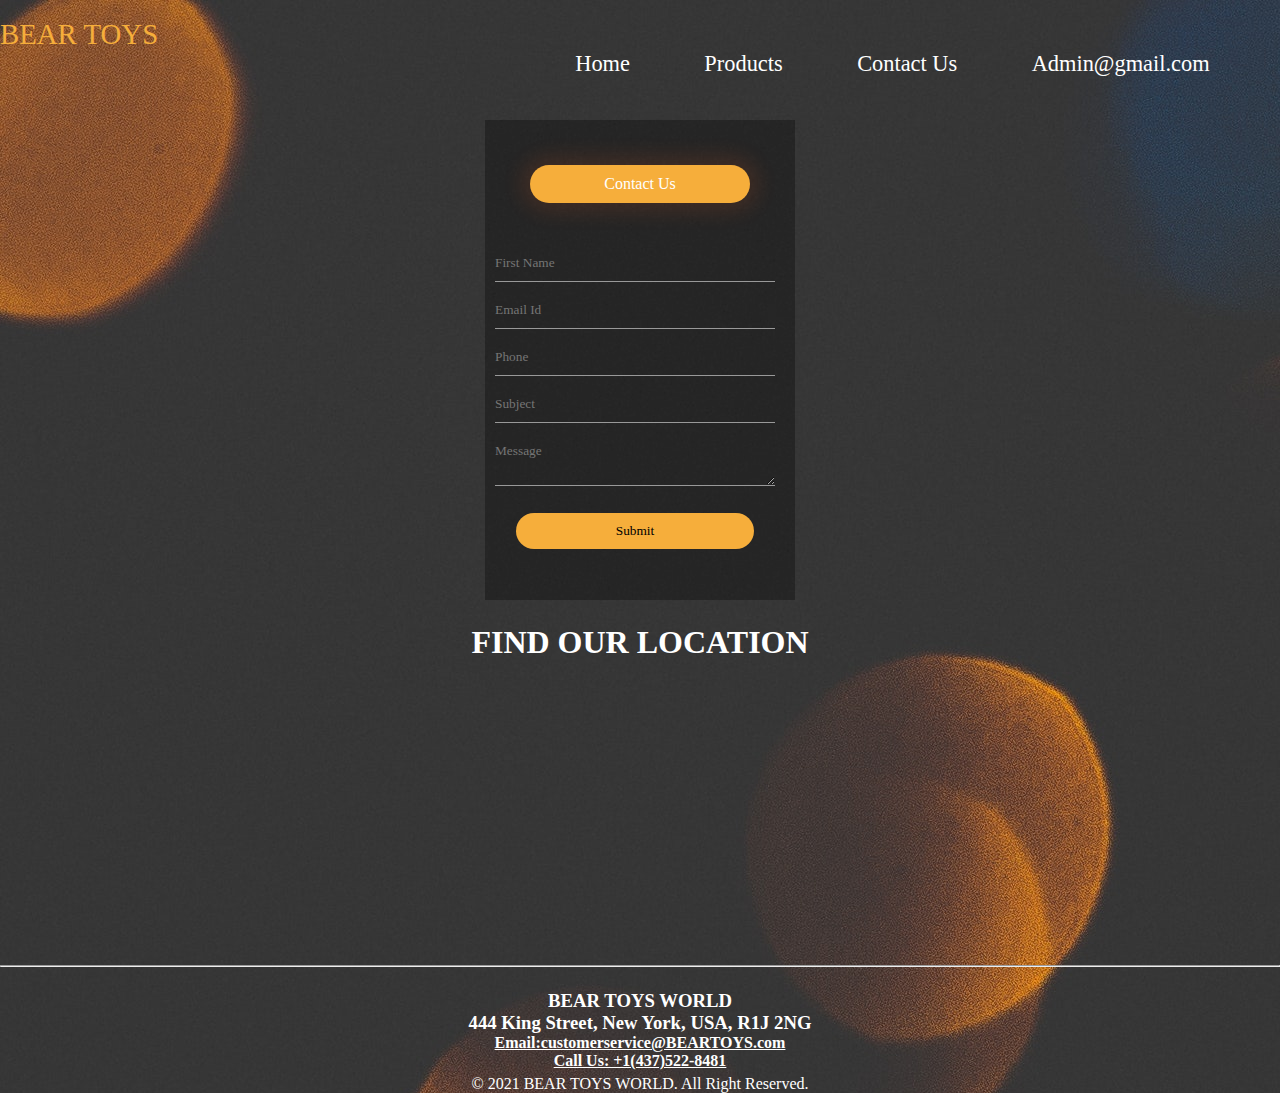
<file: Web Project/Contact.html>
<!DOCTYPE html>
<html lang="en">
<head>
    <meta charset="UTF-8">
    <meta http-equiv="X-UA-Compatible" content="IE=edge">
    <meta name="viewport" content="width=device-width, initial-scale=1.0">
    <title>Contact Page</title>
    <link rel="stylesheet" href="Contact.css">
    <link rel="stylesheet" href="https://pro.fontawesome.com/releases/v5.10.0/css/all.css" integrity="sha384-AYmEC3Yw5cVb3ZcuHtOA93w35dYTsvhLPVnYs9eStHfGJvOvKxVfELGroGkvsg+p" crossorigin="anonymous" />
</head>
<body>
    
    <div class="full-page">
        <div class="navbar">
            <div class="Logo">
                <a href='Login.html'><i class="far fa-paw-alt"></i> BEAR TOYS </a>
            </div>
            <nav>
                <ul id='MenuItems'>
                    <li><a href='Home.html'>Home</a></li>
                    <li><a href='Product.html'>Products</a></li>
                    <li><a href='Contact.html'>Contact Us</a></li>
                    <li><a href="Profile.html">Admin@gmail.com <i class="far fa-user"></i></a> </li>
                </ul>
            </nav>
        </div>

        <div class="body">
            <div id='login-form' class='login-page'>
                <div class="form-box">
                    <div class='button-box'>
                        <div id='btn'></div>
                        <button type='button'onclick=''class='toggle-btn'>Contact Us</button>
                    </div>
                    <p id="p1"></p>
             <form id='register' class='input-group-register'>
                <input type='text'class='input-field'placeholder='First Name' required  />
                <input type='email'class='input-field'placeholder='Email Id' required>
                <input type="text" class="input-field" placeholder="Phone" required>
                <input type="text" class="input-field" placeholder="Subject" required>
                <textarea class="input-field" placeholder="Message"></textarea><br><br>
                 <button type='submit' onclick="" class='submit-btn'>Submit</button>
                 </form>
                </div>
            </div>

            <h1 id="location">FIND OUR LOCATION</h1>
            <!-- Google map -->
            <div class="map">
                <iframe src="https://www.google.com/maps/embed?pb=!1m18!1m12!1m3!1d387193.305935303!2d-74.25986548248684!3d40.69714941932609!2m3!1f0!2f0!3f0!3m2!1i1024!2i768!4f13.1!3m3!1m2!1s0x89c24fa5d33f083b%3A0xc80b8f06e177fe62!2sNew%20York%2C%20NY%2C%20USA!5e0!3m2!1sen!2sca!4v1618599227345!5m2!1sen!2sca" width="100%" height="300" style="border:0;" allowfullscreen="" loading="lazy"></iframe>
            </div>
        </div>

        <hr>
        <div class="footer">
            <p>&nbsp;</p>
            <h3>BEAR TOYS WORLD<br />444 King Street, New York, USA, R1J 2NG</h3>
            <a href="malito:customerservice@RJNGHOTEL.com">Email:customerservice@BEARTOYS.com</a><br>
            <a href="tel:+1(437)522-8481">Call Us: +1(437)522-8481</a>
            <p>&copy; 2021 BEAR TOYS WORLD. All Right Reserved.</p>

            <div class="icons">
               <a href="https://www.facebook.com/"><i class="fab fa-facebook-f"></i></a>
                <a href="https://www.instagram.com/"><i class="fab fa-instagram"></i></a>
                <a href="https://twitter.com/?lang=en"><i class="fab fa-twitter"></i></a>
            </div>
        </div>
    </div>
</body>
</html>
</file>
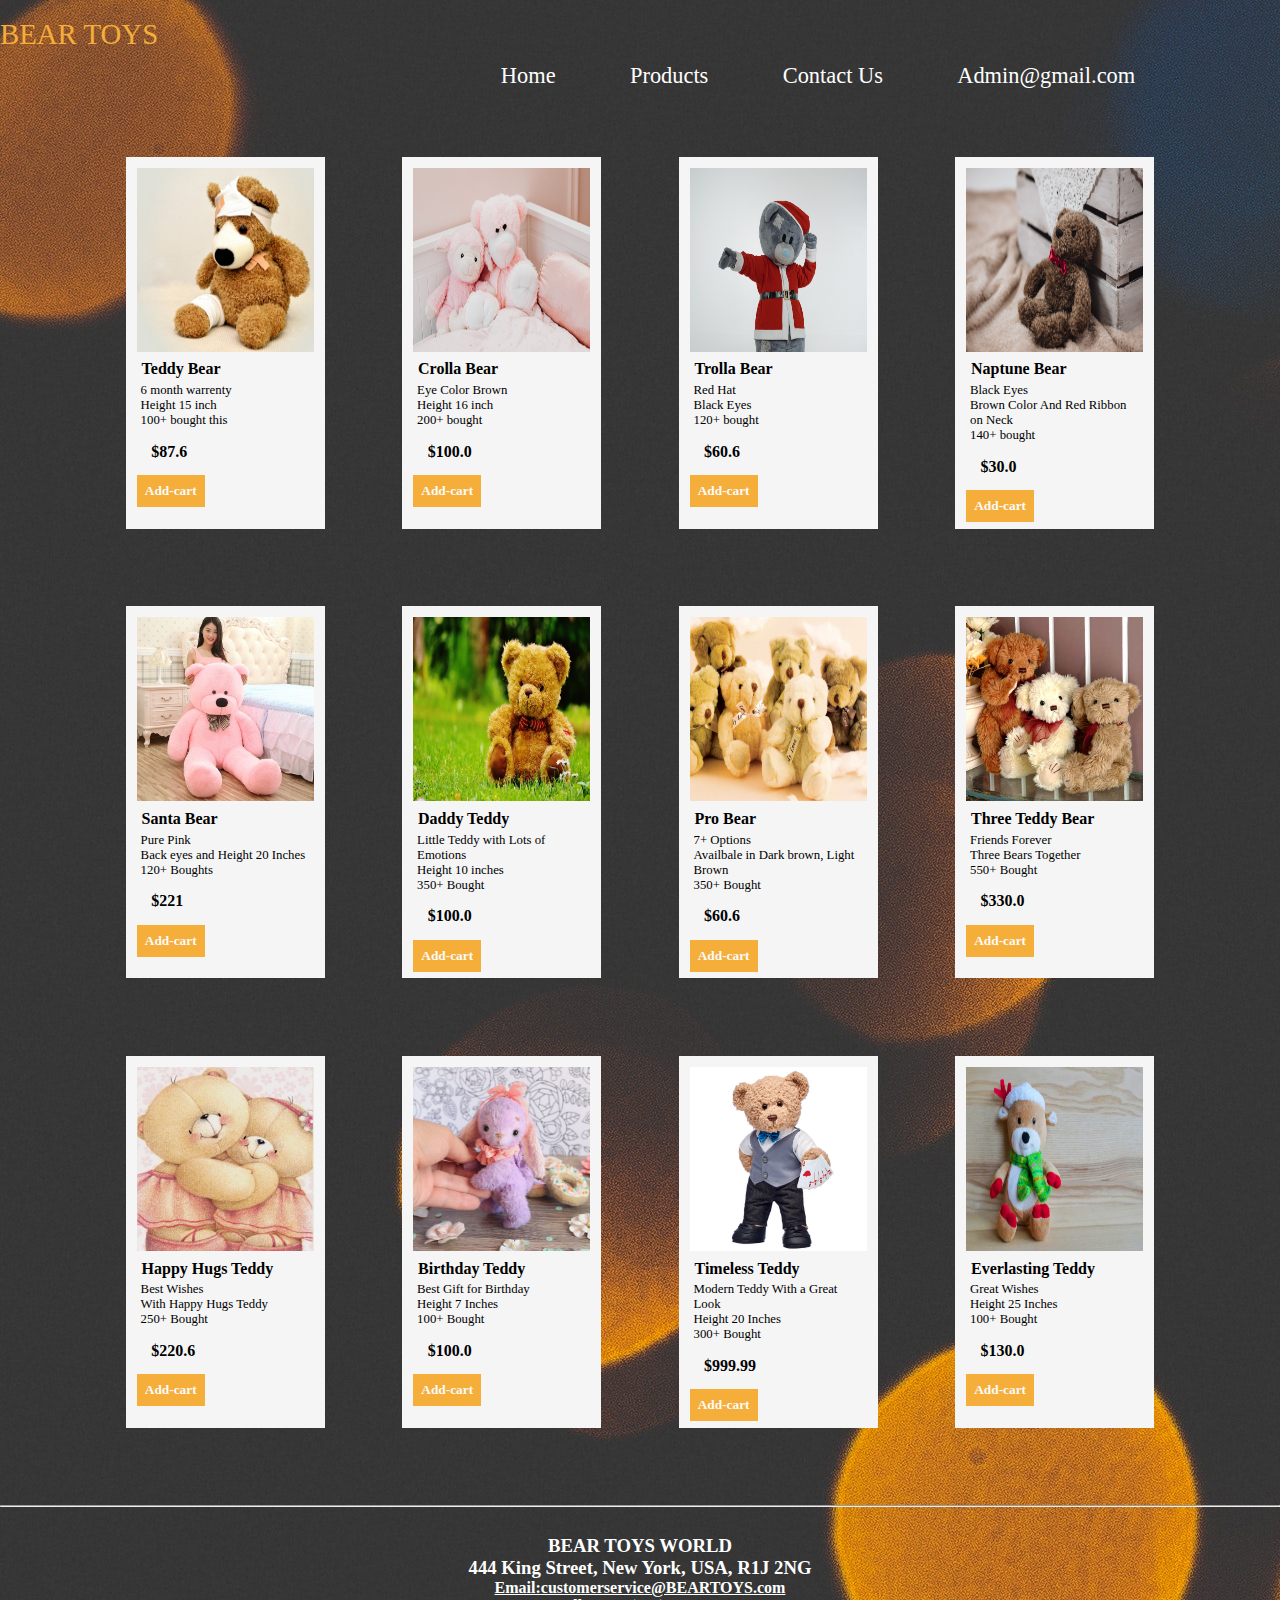
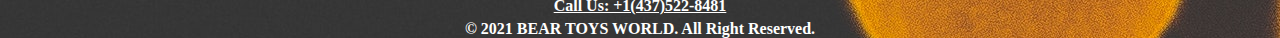
<file: Web Project/Product.html>
<!DOCTYPE html>
<html lang="en">
<head>
    <meta charset="UTF-8">
    <meta http-equiv="X-UA-Compatible" content="IE=edge">
    <meta name="viewport" content="width=device-width, initial-scale=1.0">
    <title>Product</title>
    <link rel="stylesheet" href="Product.css">
    <link rel="stylesheet" href="https://pro.fontawesome.com/releases/v5.10.0/css/all.css" integrity="sha384-AYmEC3Yw5cVb3ZcuHtOA93w35dYTsvhLPVnYs9eStHfGJvOvKxVfELGroGkvsg+p" crossorigin="anonymous" />
    <!-- jQuery library (served from Google) -->
    <script src="https://ajax.googleapis.com/ajax/libs/jquery/1.11.3/jquery.min.js"></script>
    
</head>
<body>
    <div class="full-page">
        <div class="navbar">
            <div class="Logo">
                <a href='Login.html'><i class="far fa-paw-alt"></i> BEAR TOYS </a>
            </div>
            <nav>
                <ul id='MenuItems'>
                    <li><a href='Home.html'>Home</a></li>
                    <li><a href='Product.html'>Products</a></li> 
                    <li><a href='Contact.html'>Contact Us</a></li>
                    <li><a href="Profile.html">Admin@gmail.com <i class="far fa-user"></i></a> </li>
                    <li><h1 style="color:white;"><i class="fa fa-shopping-cart"></i></h1></li>
                </ul>
            </nav>
        </div>

         <div class="body">
            <section>
                <div>
                    <img src="images/Toy1.jpg">
                    <p id="PName">Teddy Bear</p>
                    <p id="description">6 month warrenty <br>Height 15 inch <br>100+ bought this</p>
                    <h6>$87.6</h6>
                    <span></span>
                    <button>Add-cart</button>
                </div>
                <div>
                    <img src="images/Toy2.jpg">
                    <p>Crolla Bear</p>
                    <p id="description">Eye Color Brown<br>Height 16 inch <br>200+ bought </p>
                    <h6>$100.0</h6>
                    <span></span>
                    <button>Add-cart</button>
                </div>
                <div>
                    <img src="images/Toy3.jpg">
                    <p>Trolla Bear</p>
                    <p id="description">Red Hat<br>Black Eyes<br>120+ bought </p>
                    <h6>$60.6</h6>
                    <span></span>
                    <button>Add-cart</button>
                </div>
                <div>
                    <img src="images/Toy4.jpg">
                    <p>Naptune Bear</p>
                    <p id="description">Black Eyes<br>Brown Color And Red Ribbon on Neck<br>140+ bought </p>
                    <h6>$30.0</h6>
                    <span></span>
                    <button>Add-cart</button>
                </div>
            </section>
            <section>
                <div>
                    <img src="images/Toy5.jpg">
                    <p>Santa Bear</p>
                    <p id="description">Pure Pink<br>Back eyes and Height 20 Inches<br>120+ Boughts</p>
                    <h6>$221</h6>
                    <span></span>
                    <button>Add-cart</button>
                </div>
                <div>
                    <img src="images/Toy6.jpg">
                    <p>Daddy Teddy</p>
                    <p id="description">Little Teddy with Lots of Emotions<br>Height 10 inches<br>350+ Bought</p>
                    <h6>$100.0</h6>
                    <span></span>
                    <button>Add-cart</button>
                </div>
                <div>
                    <img src="images/Toy7.jpg">
                    <p>Pro Bear</p>
                    <p id="description">7+ Options<br>Availbale in Dark brown, Light Brown<br>350+
                        Bought</p>
                    <h6>$60.6</h6>
                    <span></span>
                    <button>Add-cart</button>
                </div>
                <div>
                    <img src="images/Toy8.jpg">
                    <p>Three Teddy Bear</p>
                    <p id="description">Friends Forever<br>Three Bears Together<br>550+ Bought</p>
                    <h6>$330.0</h6>
                    <span></span>
                    <button>Add-cart</button>
                </div>
            </section>
            <section>
                <div>
                    <img src="images/Toy9.jpg">
                    <p>Happy Hugs Teddy</p>
                    <p id="description">Best Wishes <br>With Happy Hugs Teddy<br>250+ Bought</p>
                    <h6>$220.6</h6>
                    <span></span>
                    <button>Add-cart</button>
                </div>
                <div>
                    <img src="images/Toy10.jpg">
                    <p>Birthday Teddy</p>
                    <p id="description">Best Gift for Birthday<br>Height 7 Inches<br>100+ Bought</p>
                    <h6>$100.0</h6>
                    <span></span>
                    <button>Add-cart</button>
                </div>
                <div>
                    <img src="images/Teddy11.jpg">
                    <p>Timeless Teddy</p>
                    <p id="description">Modern Teddy With a Great Look<br>Height 20 Inches<br>300+ Bought</p>
                    <h6>$999.99</h6>
                    <span></span>
                    <button>Add-cart</button>
                </div>
                <div>
                    <img src="images/Toy12.jpg">
                    <p>Everlasting Teddy</p>
                    <p id="description">Great Wishes<br>Height 25 Inches<br>100+ Bought</p>
                    <h6>$130.0</h6>
                    <span></span>
                    <button>Add-cart</button>
                </div>
            </section>
            <div class="select">
            </div>
        </div>

        <hr>
        <div class="footer">
            <p>&nbsp;</p>
            <h3>BEAR TOYS WORLD<br />444 King Street, New York, USA, R1J 2NG</h3>
            <a href="malito:customerservice@RJNGHOTEL.com">Email:customerservice@BEARTOYS.com</a><br>
            <a href="tel:+1(437)522-8481">Call Us: +1(437)522-8481</a>
            <p>&copy; 2021 BEAR TOYS WORLD. All Right Reserved.</p>

            <div class="icons">
               <a href="https://www.facebook.com/"><i class="fab fa-facebook-f"></i></a>
                <a href="https://www.instagram.com/"><i class="fab fa-instagram"></i></a>
                <a href="https://twitter.com/?lang=en"><i class="fab fa-twitter"></i></a>
            </div>
        </div>
    </div>

</body>
</html>

<script type="text/javascript">
    var noti = document.querySelector('h1');
    var select = document.querySelector('.select');
    var button = document.getElementsByTagName('button');
    for (but of button) {
        but.addEventListener('click', (e) => {
            var add = Number(noti.getAttribute('data-count') || 0);
            noti.setAttribute('data-count', add + 1);
            noti.classList.add('zero');

            var parent = e.target.parentNode;
            var clone = parent.cloneNode(true);
            select.appendChild(clone);
            clone.lastElementChild.innerText = "Buy-now"
            if (clone) {
                noti.onclick = () => {
                    select.classList.toggle('display');

                }
            }
        })
    }
</script>
</file>
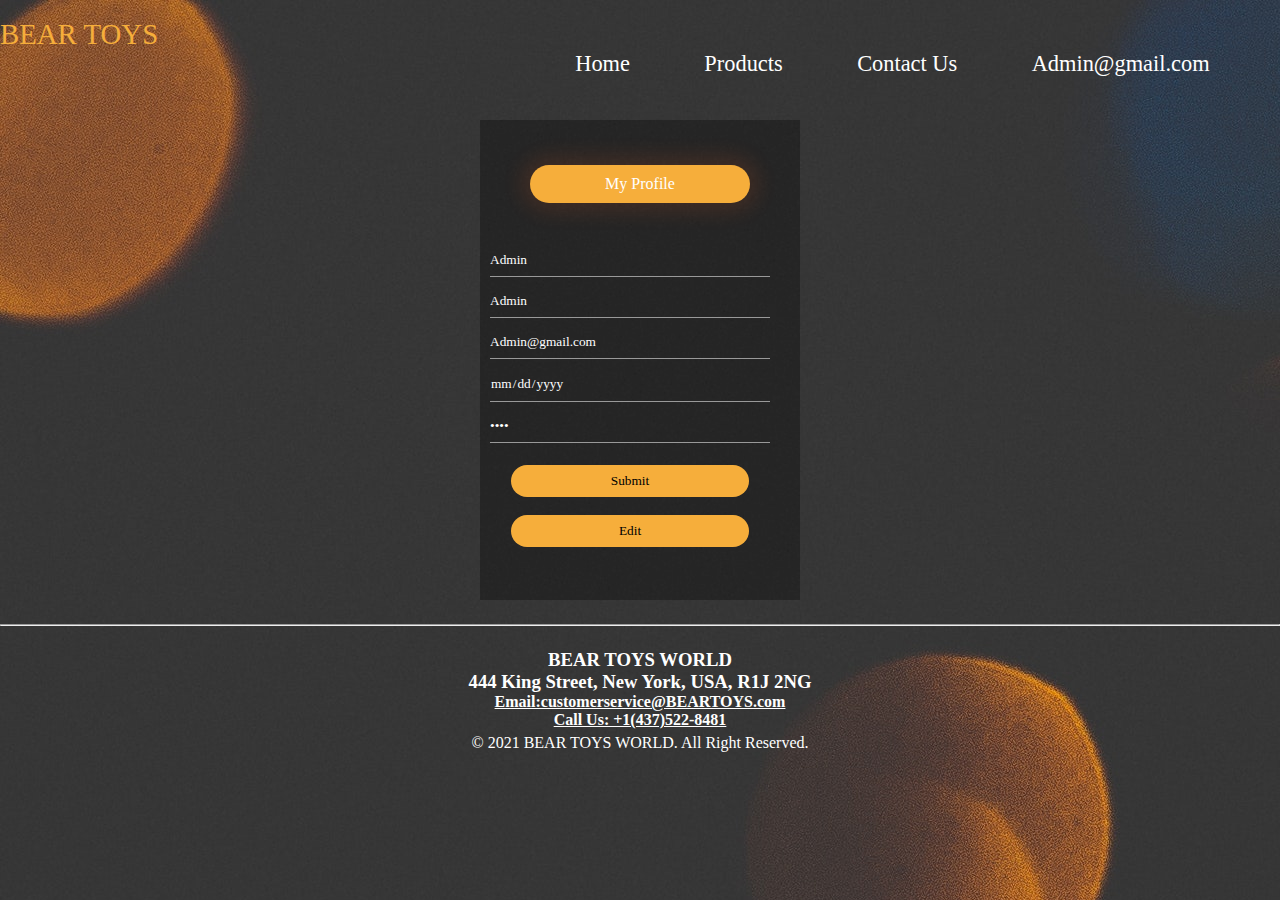
<file: Web Project/Profile.html>
<!DOCTYPE html>
<html lang="en">
<head>
    <meta charset="UTF-8">
    <meta http-equiv="X-UA-Compatible" content="IE=edge">
    <meta name="viewport" content="width=device-width, initial-scale=1.0">
    <title>Profile Page</title>
    <link rel="stylesheet" href="Profile.css">
    <link rel="stylesheet" href="https://pro.fontawesome.com/releases/v5.10.0/css/all.css" integrity="sha384-AYmEC3Yw5cVb3ZcuHtOA93w35dYTsvhLPVnYs9eStHfGJvOvKxVfELGroGkvsg+p" crossorigin="anonymous" />
    <script>
        function Edit(){
            document.getElementById("p1").innerHTML="Now You Can Edit Profile Details.";
            document.getElementById("p1").style.color="Green";
            document.getElementById('firstname').disabled = false;
            document.getElementById('lastname').disabled = false;
            document.getElementById('email').disabled = false;
            document.getElementById('date').disabled = false;
            document.getElementById('password').disabled = false;
            document.getElementById('firstname').disabled = false;

        }
    </script>
</head>
<body>
    <div class="full-page">
        <div class="navbar">
            <div class="Logo">
                <a href='Login.html'><i class="far fa-paw-alt"></i> BEAR TOYS </a>
            </div>
            <nav>
                <ul id='MenuItems'>
                    <li><a href='Home.html'>Home</a></li>
                    <li><a href='Product.html'>Products</a></li>
                    <li><a href='Contact.html'>Contact Us</a></li>
                    <li><a href="Profile.html">Admin@gmail.com <i class="far fa-user"></i></a> </li>
                </ul>
            </nav>
        </div>

        <div class="body">
            <div id='login-form' class='login-page'>
                <div class="form-box">
                    <div class='button-box'>
                        <div id='btn'></div>
                        <button type='button'onclick=''class='toggle-btn'>My Profile</button>
                    </div>
                    <p id="p1"></p>

             <form id='register' class='input-group-register'>
                <input type='text'class='input-field' placeholder='First Name' id="firstname" value="Admin" disabled/>
                <input type='text'class='input-field' placeholder='Last Name'  id="lastname" value="Admin" disabled/>
                <input type='email'class='input-field' placeholder='Email Id'  id="email" value="Admin@gmail.com" disabled>
                <input type='date'class='input-field' placeholder='Date of Birth'  id="date" value="10-27-2000" disabled>
                <input type='password'  class='input-field'placeholder='Enter Password' id="password" itemid="password" value="bear" disabled><br><br> 
                 <button type='submit' onclick="" class='submit-btn'>Submit</button><br>
                 <button type='button' onclick="Edit()" class='submit-btn'>Edit</button>

                 </form>
                </div>
            </div>

        </div>

        <hr>
        <div class="footer">
            <p>&nbsp;</p>
            <h3>BEAR TOYS WORLD<br />444 King Street, New York, USA, R1J 2NG</h3>
            <a href="malito:customerservice@RJNGHOTEL.com">Email:customerservice@BEARTOYS.com</a><br>
            <a href="tel:+1(437)522-8481">Call Us: +1(437)522-8481</a>
            <p>&copy; 2021 BEAR TOYS WORLD. All Right Reserved.</p>

            <div class="icons">
               <a href="https://www.facebook.com/"><i class="fab fa-facebook-f"></i></a>
                <a href="https://www.instagram.com/"><i class="fab fa-instagram"></i></a>
                <a href="https://twitter.com/?lang=en"><i class="fab fa-twitter"></i></a>
            </div>
        </div>
    </div>
</body>
</html>
</file>
<file: Web Project/Contact.css>
*
{
    margin: 0;
    padding: 0;
    box-sizing: border-box;
    font-family:'Times New Roman', Times, serif;
    /* background-color: #6a5337; */
    
}
body{
	background-image: linear-gradient(rgba(0,0,0,0.4),rgba(0,0,0,0.4)),url(images/bgh.jpg);
}
.body{
    padding-left: 2%;
    padding-right: 2%;
}
.full-page
{
    height: 100%;
	width: 100%;
    /* background-color: #6a5337; */
	background-position: center;
	background-size: cover;
	position: absolute;

}
.navbar
{
    display: inline;
    align-items: center;
    padding: 1em;
    padding-left: 3em;
    padding-right: 1.2em;
    padding-top: 3em;
}
nav
{
    flex: 1;
    text-align: right;
}
nav ul 
{
    display: inline-block;
    list-style: none;
}
nav ul li
{
    display: inline-block;
    margin-right: 4.4em;
}
nav ul li a
{
    text-decoration: none;
    font-size: 1.4em;
    color: white;
    /* font-family:cursive; */
}
nav ul li button
{
    font-size: 1.4em;
    color: white;
    outline: none;
    border: none;
    background: transparent;
    cursor: pointer;
    font-family: sans-serif;
}
nav ul li button:hover
{
    color: aqua;
}
nav ul li a:hover
{
    color: #f6ae3b;
}
.Logo a
{
    text-decoration: none;
    color: #f6ae3b;
    font-size: 1.8em;
    font-family: 'Times New Roman', Times, serif;
}
/* Stlye for the footer area */ 
.footer{
    font-family: 'Times New Roman', Times, serif;
    text-align: center;
    /* background-color: #f6ae3b; */
    color:White; 
} 
.footer h3{
    color: white;
}
/* Style for the paragraph */
.footer p{
    margin-top: 5px;
}
/* style for the hyperlinks in the footer  */
.footer a{
   line-height: 0em;
   font-weight: bold;
   color:white; 
}
.icons{
    text-align: left;
    font-size: xx-large;
}

.form-box
{
    width:310px;
	height:480px;
	position:relative;
	margin:2% auto;
	background:rgba(0,0,0,0.3);
	padding:10px;
    overflow: hidden;
}
.button-box
{
    text-align: center;
	width:220px;
	margin:35px auto;
	position:relative;
	box-shadow: 0 0 20px 9px #ff61241f;
	border-radius: 30px;
    background-color: #f6ae3b;
}
.toggle-btn
{
    color: white;
    font-size: 100%;
	padding:10px 30px;
	cursor:pointer;
	background:transparent;
	border:0;
	outline: none;
	position: relative;
}
.input-group-register
{
    top: 120px;
	position:absolute;
	width:280px;
	transition:.5s;
}
.input-field
{
    color: white;
    padding-left: 10%;
	width: 100%;
	padding:10px 0;
	margin:5px 0;
	border-left:0;
	border-top:0;
	border-right:0;
	border-bottom: 1px solid #999;
	outline:none;
	background: transparent;
}
.submit-btn
{
	width: 85%;
	padding: 10px 30px;
	cursor: pointer;
	display: block;
	margin: auto;
	background: #f6ae3b;
	border: 0;
	outline: none;
	border-radius: 30px;
}
.check-box
{
	margin: 30px 10px 34px 0;
}
span
{
	color:#777;
	font-size:12px;
	bottom:68px;
	position:absolute;
}
/* #register
{
	left:450px;
}
#register input
{
	color:white;
	font-size: 15;
} */

/* Style for the map */
.map{
    margin: auto;
    margin-left: 100px;
    margin-right: 100px;
}
#location{
    text-align: center;
    color: white;
}
</file>
<file: Web Project/Product.css>
*
{
    margin: 0;
    padding: 0;
    box-sizing: border-box;
    font-family:'Times New Roman', Times, serif;
    /* background-color: #6a5337; */
    
}
body{
	background-image: linear-gradient(rgba(0,0,0,0.4),rgba(0,0,0,0.4)),url(images/bgh.jpg);
}
.body{
    padding-left: 2%;
    padding-right: 2%;
}
.full-page
{
    height: 100%;
	width: 100%;
    /* background-color: #6a5337; */
	background-position: center;
	background-size: cover;
	position: absolute;

}
.navbar
{
    display: inline;
    align-items: center;
    padding: 1em;
    padding-left: 3em;
    padding-right: 1.2em;
    padding-top: 3em;
}
nav
{
    flex: 1;
    text-align: right;
}
nav ul 
{
    display: inline-block;
    list-style: none;
}
nav ul li
{
    display: inline-block;
    margin-right: 4.4em;
}
nav ul li a
{
    text-decoration: none;
    font-size: 1.4em;
    color: white;
    /* font-family:cursive; */
}
nav ul li button
{
    font-size: 1.4em;
    color: white;
    outline: none;
    border: none;
    background: transparent;
    cursor: pointer;
    font-family: sans-serif;
}
nav ul li button:hover
{
    color: aqua;
}
nav ul li a:hover
{
    color: #f6ae3b;
}
.Logo a
{
    text-decoration: none;
    color: #f6ae3b;
    font-size: 1.8em;
    font-family: 'Times New Roman', Times, serif;
}
/* Stlye for the footer area */ 
.footer{
    font-family: 'Times New Roman', Times, serif;
    text-align: center;
    /* background-color: #f6ae3b; */
    color:White; 
} 
.footer h3{
    color: white;
}
/* Style for the paragraph */
.footer p{
    margin-top: 0.3em;
}
/* style for the hyperlinks in the footer  */
.footer a{
   line-height: 0em;
   font-weight: bold;
   color:white; 
}
.icons{
    text-align: left;
    font-size: xx-large;
}


/* ________________________ */
/* @import url('https://stackpath.bootstrapcdn.com/bootstrap/4.3.1/css/bootstrap.min.css'); */
/* * {
    padding: 0%;
    margin: 0%;
    /* color: #454545; */
/* } */ 

h1 {
    width: 3%;
    position: relative;
    top: 50%;
    left: 90%;
    cursor: pointer;
    margin-top: 1em;
}

h1:before {
    content: attr(data-count);
    position: absolute;
    color: white;
    right: 16%;
    font-size: 1em;
    text-align: center;
    top: -0.7em;
    width: 1.3em;
    height: 1.3em;
    background: red;
    border-radius: red;
    opacity: 0;
}

h1.zero::before {
    opacity: 1;
}

section {
    width: 90%;
    height: 25em;
    display: flex;
    justify-content: space-around;
    margin: 3.1em auto;
}

section div {
    width: 18%;
    height: 93%;
    background: #f5f5f5;
    padding: 1%;
    position:relative;
}

#description{
    font-size: 80%;
    font-weight: normal;
}
img {
    width: 13.75em;
    height: 11.5em;
}

p {
    margin: 0.3em;
    font-weight: bold;
}

h6 {
    width: 3.1em;
    padding: 0.3em;
    margin: 0.6em;
    font-size: 1em;
}

button {
    padding: 0.6em;
    background: #f6ae3b;
    border: none;
    outline: none;
    font-weight: bold;
    color: #fafafa;
    cursor: pointer;
}

section div span {
    position: absolute;
    top: 1em;
    left: 0.9em;
    width: 18.75em;
    height: 11.6em;
    display: none;
}

section div span img {
    width: 100%;
    height: 100%;
}

.select {
    width: 60%;
    height: 36.25em;
    background: #222;
    position: absolute;
    top: -62.5em;
    left: 20%;
    transition: 0.5s;
    overflow-y: auto;
    margin: auto;
}

.select.display {
    top: 10px;
}

.select div {
    width: 100%;
    height: 12.5em;
    display: flex;
    padding: .3em;
    border: .1em;
    position: relative;
    margin: .3em auto;
}

.select div img {
    width: 18.75em;
    height: 100%;
}

.select div p {
    padding: 2em;
    color: white;
}

.select div h6,
.select div button {
    position: absolute;
    left: 45%;
    top: 50%;
    color: white;
}

.select div button {
    left: 45%;
    top: 50;
}
.select div span {
    display: none;
}

section div img {
    max-width: 100%;
    
}
</file>
<file: Web Project/Profile.css>
*
{
    margin: 0;
    padding: 0;
    box-sizing: border-box;
    font-family:'Times New Roman', Times, serif;
    /* background-color: #6a5337; */
    
}
body{
	background-image: linear-gradient(rgba(0,0,0,0.4),rgba(0,0,0,0.4)),url(images/bgh.jpg);
}
.body{
    padding-left: 2%;
    padding-right: 2%;
}
.full-page
{
    height: 100%;
	width: 100%;
    /* background-color: #6a5337; */
	background-position: center;
	background-size: cover;
	position: absolute;

}
.navbar
{
    display: inline;
    align-items: center;
    padding: 1em;
    padding-left: 3em;
    padding-right: 1.2em;
    padding-top: 3em;
}
nav
{
    flex: 1;
    text-align: right;
}
nav ul 
{
    display: inline-block;
    list-style: none;
}
nav ul li
{
    display: inline-block;
    margin-right: 4.4em;
}
nav ul li a
{
    text-decoration: none;
    font-size: 1.4em;
    color: white;
    /* font-family:cursive; */
}
nav ul li button
{
    font-size: 1.4em;
    color: white;
    outline: none;
    border: none;
    background: transparent;
    cursor: pointer;
    font-family: sans-serif;
}
nav ul li button:hover
{
    color: aqua;
}
nav ul li a:hover
{
    color: #f6ae3b;
}
.Logo a
{
    text-decoration: none;
    color: #f6ae3b;
    font-size: 1.8em;
    font-family: 'Times New Roman', Times, serif;
}
/* Stlye for the footer area */ 
.footer{
    font-family: 'Times New Roman', Times, serif;
    text-align: center;
    /* background-color: #f6ae3b; */
    color:White; 
} 
.footer h3{
    color: white;
}
/* Style for the paragraph */
.footer p{
    margin-top: .3em;
}
/* style for the hyperlinks in the footer  */
.footer a{
   line-height: 0em;
   font-weight: bold;
   color:white; 
}
.icons{
    text-align: left;
    font-size: xx-large;
}
.form-box
{
    width:20em;
	height:30em;
	position:relative;
	margin:2% auto;
	background:rgba(0,0,0,0.3);
	padding:10px;
    overflow: hidden;
}
.button-box
{
    text-align: center;
	width:220px;
	margin:35px auto;
	position:relative;
	box-shadow: 0 0 20px 9px #ff61241f;
	border-radius: 30px;
    background-color: #f6ae3b;
}
.toggle-btn
{
    color: white;
    font-size: 100%;
	padding:10px 30px;
	cursor:pointer;
	background:transparent;
	border:0;
	outline: none;
	position: relative;
}
.input-group-register
{
    top: 120px;
	position:absolute;
	width:280px;
	transition:.5s;
}
.input-field
{
    color: white;
    padding-left: 10%;
	width: 100%;
	padding: .6em 0;
	margin: .3em 0;
	border-left:0;
	border-top:0;
	border-right:0;
	border-bottom: .1em solid #999;
	outline:none;
	background: transparent;
}
.submit-btn
{
	width: 85%;
	padding: .6em 2em;
	cursor: pointer;
	display: block;
	margin: auto;
	background: #f6ae3b;
	border: 0;
	outline: none;
	border-radius: 2em;
}
.check-box
{
	margin: 1.8em .6em 2.2em 0;
}
span
{
	color:#777;
	font-size: .7em;
	bottom: 4.3em;
	position:absolute;
}
/* #register
{
	left:450px;
}
#register input
{
	color:white;
	font-size: 15;
} */

/* Style for the map */
.map{
    margin: auto;
    margin-left: 6.25em;
    margin-right: 6.25em;
}
#location{
    text-align: center;
    color: white;
}
</file>
